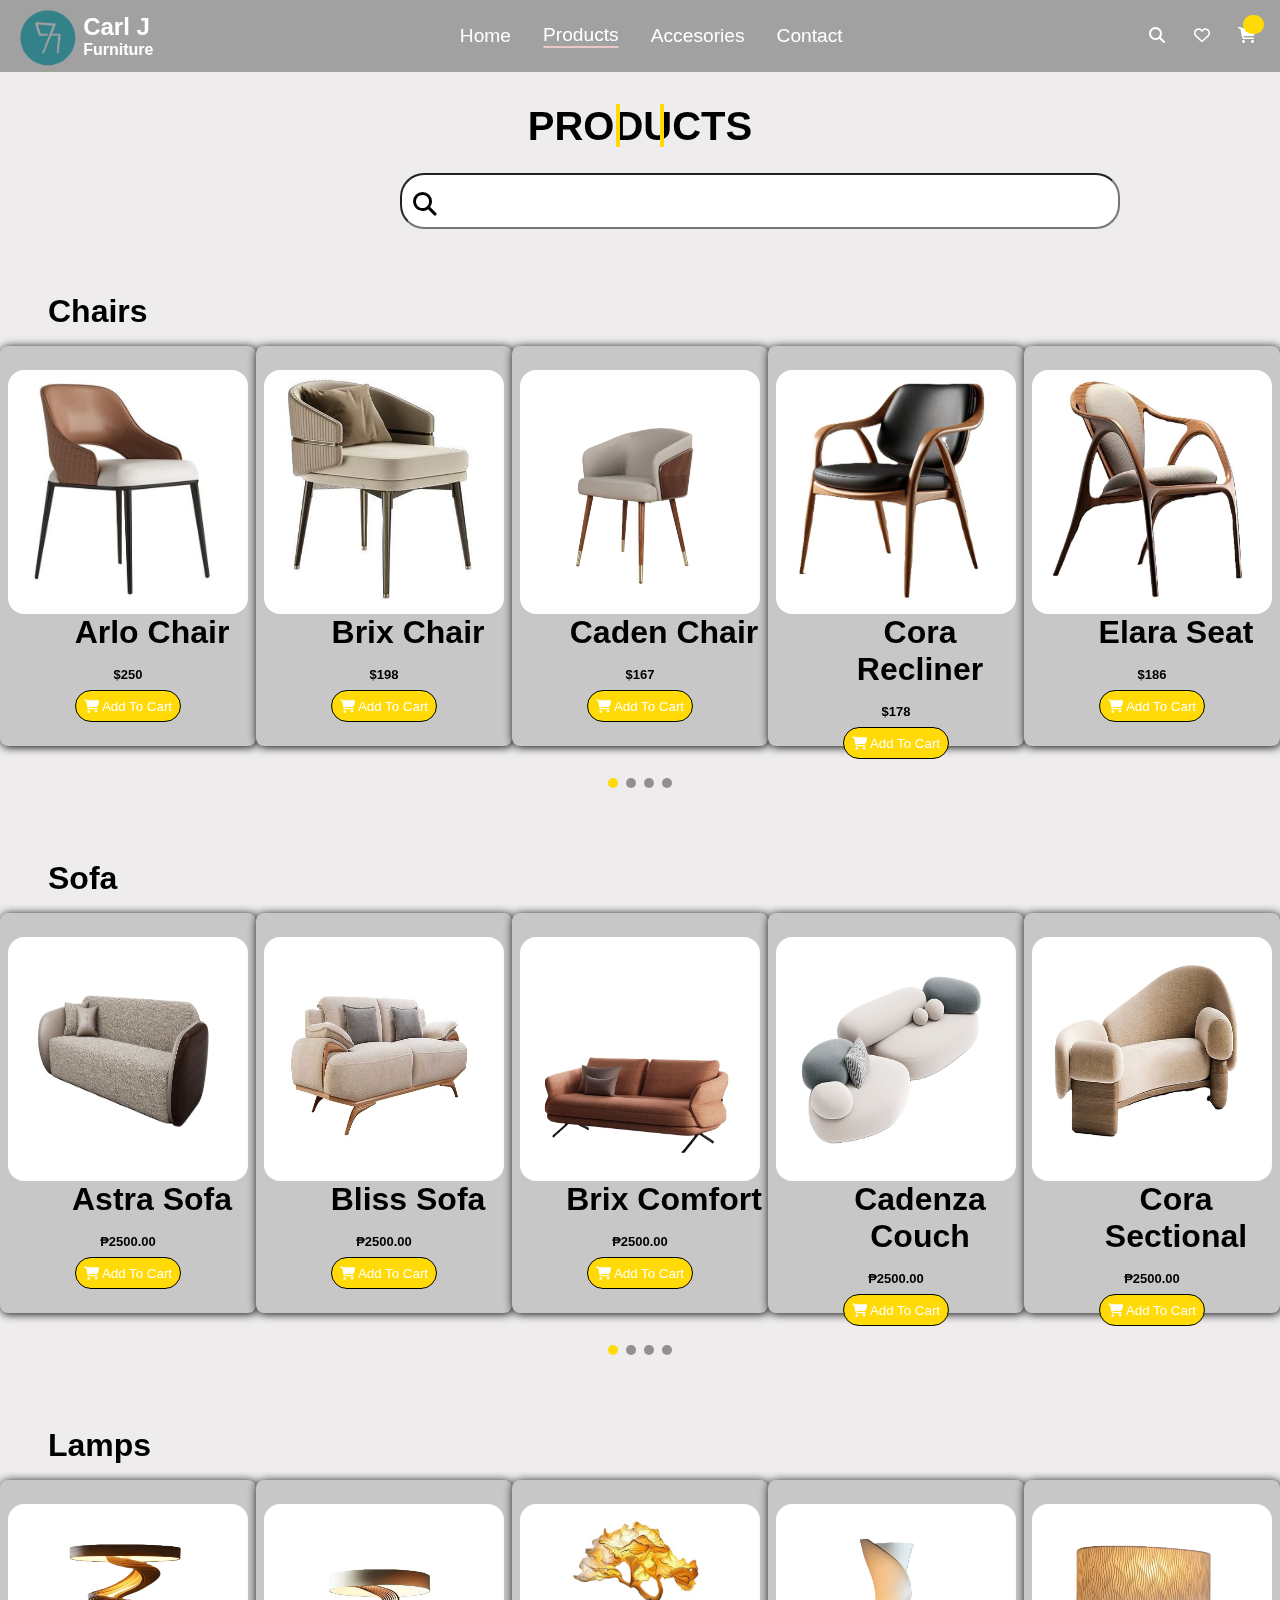
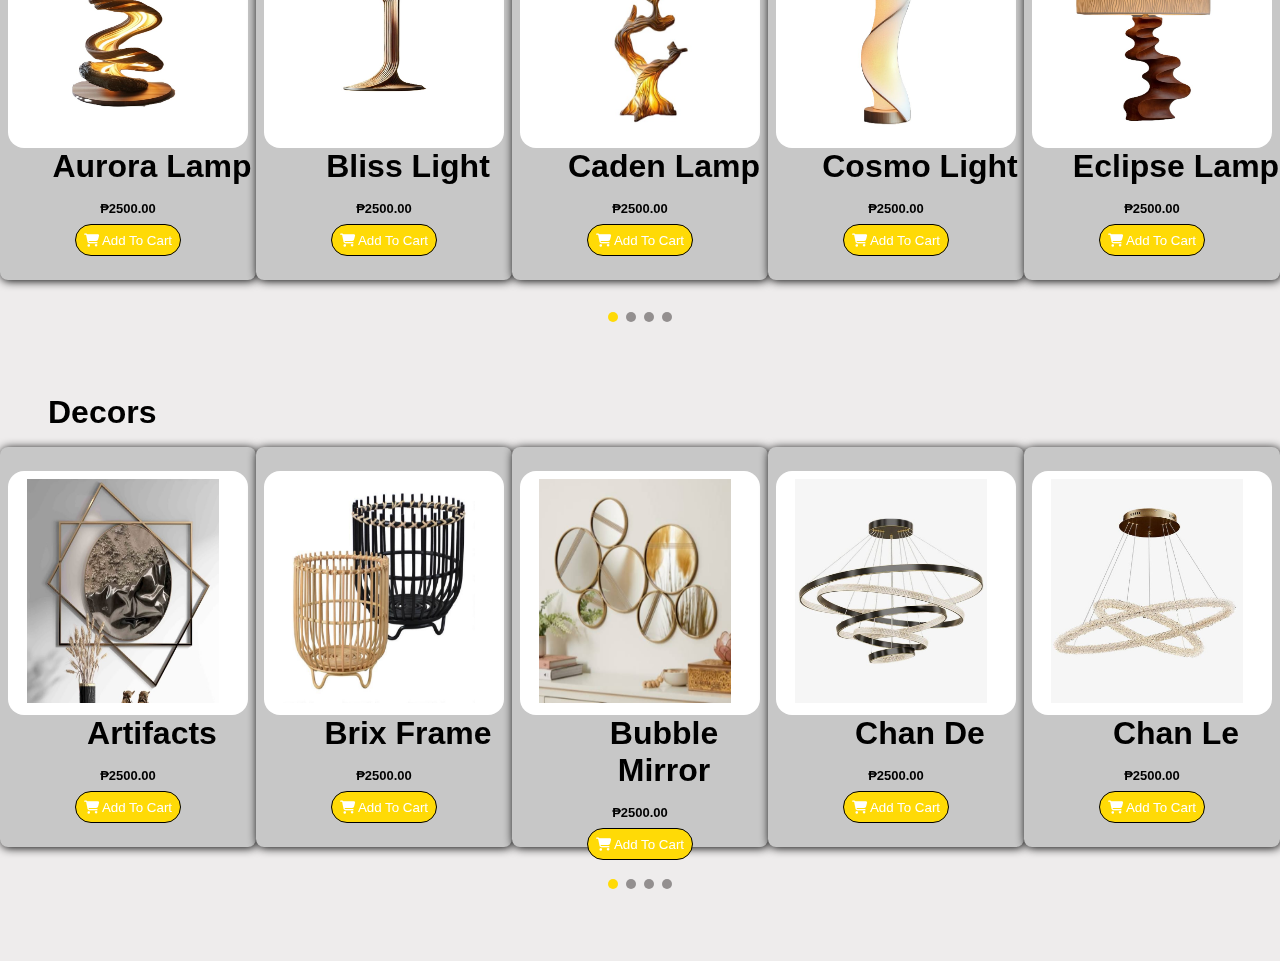
<file: product.html>
<!DOCTYPE html>
<html lang="en">
<head>
    <meta charset="UTF-8">
    <meta name="viewport" content="width=device-width, initial-scale=1.0">
    <link rel="stylesheet" href="design/product.css">
    <link rel="stylesheet" href="https://cdnjs.cloudflare.com/ajax/libs/font-awesome/6.7.2/css/all.min.css" integrity="sha512-Evv84Mr4kqVGRNSgIGL/F/aIDqQb7xQ2vcrdIwxfjThSH8CSR7PBEakCr51Ck+w+/U6swU2Im1vVX0SVk9ABhg==" crossorigin="anonymous" referrerpolicy="no-referrer"/>
    <title>My First HTML CSS and JavaScript Project</title>

</head>
<body>
    <header class="header">
        <div class="logo"> 
            <img src="images/logo.png">
            <h2>Carl J</h2>
            <strong>Furniture</strong>
        </div>
        <div class="text">
            <ul class="lists">
                <li><a href="index.html">Home</a></li>
                <li><a href="product.html">Products<hr></a></li>
                <li><a href="#">Accesories</a></li>
                <li><a href="#">Contact</a></li>
            </ul>
        </div>
        <div class="icons">
            <i class="fa-solid fa-magnifying-glass"></i>
            <i class="fa-regular fa-heart"></i>
            <div class="cart-count"></div>
            <i class="fa-solid fa-cart-shopping" id="cart-icon"></i>

        </div>
    </header>
    <div class="cart">
        <h2 class="cart-title">Your Cart</h2>
        <div class="cart-content">
        </div>
        <div class="total">
            <div class="total-title">Total</div>
            <div class="total-price">$0</div>
        </div>
        <button class="btn-buy">Buy Now</button>
        <i class="fa-solid fa-xmark" id="cart-close"></i>
    </div>


    <section class="product">
        <div class="product-text">
            <h1>PRODUCTS</h1>
        </div>
        <div class="search-product">
            <input type="text" >
            <i class="fa-solid fa-magnifying-glass"></i>
        </div>
            <div class="vertical1"></div>
            <div class="vertical2"></div>
        </div>
    </section>
    <section class="chairs">
        <h1>Chairs</h1>
        <div class="m-chair">
            <div class="main-chair">
                <div class="chair-img">
                    <img src="images/chairs/Arlo Chair.jpg" id="chair">
                </div>
                <div class="chair-text">
                    <h1 class="product-title" id="cOne">Arlo Chair</h1>
                    <h3 class="product-price" id="ctOne">$250</h3>
                    <button class="add-cart"><i class="fa-solid fa-cart-shopping"></i> Add To Cart</button>
                </div>
            </div>
            <div class="main-chair">
                <div class="chair-img">
                    <img src="images/chairs/Brix Chair.jpg" id="chairOne">
                </div>
                <div class="chair-text">
                    <h1 class="product-title" id="cTwo">Brix Chair</h1>
                    <h3 class="product-price" id="ctTwo">$198</h3>
                    <button class="add-cart"><i class="fa-solid fa-cart-shopping add-cart"></i> Add To Cart</button>
                </div>
            </div>
            <div class="main-chair">
                <div class="chair-img">
                    <img src="images/chairs/Caden Chair.jpg" id="chairTwo">
                </div>
                <div class="chair-text">
                    <h1 class="product-title" id="cThree">Caden Chair</h1>
                    <h3 class="product-price" id="ctThree">$167</h3>
                    <button class="add-cart"><i class="fa-solid fa-cart-shopping add-cart"></i> Add To Cart</button>
                </div>
            </div>
            <div class="main-chair">
                <div class="chair-img">
                    <img src="images/chairs/Cora Recliner.jpg" id="chairThree">
                </div>
                <div class="chair-text">
                    <h1 class="product-title" id="cFour">Cora Recliner</h1>
                    <h3 class="product-price" id="ctFour">$178</h3>
                    <button class="add-cart"><i class="fa-solid fa-cart-shopping add-cart"></i> Add To Cart</button>
                </div>
            </div>
            <div class="main-chair">
                <div class="chair-img">
                    <img src="images/chairs/Elara Seat.jpg" id="chairFour">
                </div>
                <div class="chair-text">
                    <h1 class="product-title" id="cFive">Elara Seat</h1>
                    <h3 class="product-price" id="ctFive">$186</h3>
                    <button class="add-cart"><i class="fa-solid fa-cart-shopping add-cart"></i> Add To Cart</button>
                </div>
            </div>
        </div>
        <div class="chairBtn">
            <span class="chairb active"></span>
            <span class="chairb"></span>
            <span class="chairb"></span>
            <span class="chairb"></span>
        </div>
    </section>
    <section class="sofas">
        <h1>Sofa </h1>
        <div class="m-sofa">
            <div class="main-sofa">
                <div class="sofa-img">
                    <img src="images/sofa/Astra Sofa.jpg" id="sofa">
                </div>
                <div class="sofa-text">
                    <h1 class="product-title" id="sofaO">Astra Sofa</h1>
                    <h3 class="product-price">₱2500.00</h3>
                    <button class="add-cart"><i class="fa-solid fa-cart-shopping add-cart"></i> Add To Cart</button>
                </div>
            </div>
            <div class="main-sofa">
                <div class="sofa-img">
                    <img src="images/sofa/Bliss Sofa.jpg" id="sofaOne">
                </div>
                <div class="sofa-text">
                    <h1 class="product-title" id="sofaT">Bliss Sofa</h1>
                    <h3 class="product-price">₱2500.00</h3>
                    <button><i class="fa-solid fa-cart-shopping"></i> Add To Cart</button>
                </div>
            </div>
            <div class="main-sofa">
                <div class="sofa-img">
                    <img src="images/sofa/Brix Comfort.jpg" id="sofaTwo">
                </div>
                <div class="sofa-text">
                    <h1 class="product-title" id="sofaTh">Brix Comfort</h1>
                    <h3>₱2500.00</h3>
                    <button><i class="fa-solid fa-cart-shopping"></i> Add To Cart</button>
                </div>
            </div>
            <div class="main-sofa">
                <div class="sofa-img">
                    <img src="images/sofa/Cadenza Couch.jpg" id="sofaThree">
                </div>
                <div class="sofa-text">
                    <h1 class="product-title" id="sofaF">Cadenza Couch</h1>
                    <h3>₱2500.00</h3>
                    <button><i class="fa-solid fa-cart-shopping"></i> Add To Cart</button>
                </div>
            </div>
            <div class="main-sofa">
                <div class="sofa-img">
                    <img src="images/sofa/Cora Sectional.jpg" id="sofaFour">
                </div>
                <div class="sofa-text">
                    <h1 class="product-title" id="sofaFi">Cora Sectional</h1>
                    <h3>₱2500.00</h3>
                    <button><i class="fa-solid fa-cart-shopping"></i> Add To Cart</button>
                </div>
            </div>
        </div>
        <div class="sofaBtn">
            <span class="sofab active"></span>
            <span class="sofab"></span>
            <span class="sofab"></span>
            <span class="sofab"></span>
        </div>
    </section>
    <section class="lamps">
        <h1>Lamps </h1>
        <div class="m-lamp">
            <div class="main-lamp">
                <div class="lamp-img">
                    <img src="images/lamp/Aurora Lamp.jpg" id="lamp">
                </div>
                <div class="lamp-text">
                    <h1 id="lampO">Aurora Lamp</h1>
                    <h3>₱2500.00</h3>
                    <button><i class="fa-solid fa-cart-shopping"></i> Add To Cart</button>
                </div>
            </div>
            <div class="main-lamp">
                <div class="lamp-img">
                    <img src="images/lamp/Bliss Light.jpg" id="lampOne">
                </div>
                <div class="lamp-text">
                    <h1 id="lampT">Bliss Light</h1>
                    <h3>₱2500.00</h3>
                    <button><i class="fa-solid fa-cart-shopping"></i> Add To Cart</button>
                </div>
            </div>
            <div class="main-lamp">
                <div class="lamp-img">
                    <img src="images/lamp/Caden Lamp.jpg" id="lampTwo">
                </div>
                <div class="lamp-text">
                    <h1 id="lampTh">Caden Lamp</h1>
                    <h3>₱2500.00</h3>
                    <button><i class="fa-solid fa-cart-shopping"></i> Add To Cart</button>
                </div>
            </div>
            <div class="main-lamp">
                <div class="lamp-img">
                    <img src="images/lamp/Cosmo Light.jpg" id="lampThree">
                </div>
                <div class="lamp-text">
                    <h1 id="lampF">Cosmo Light</h1>
                    <h3>₱2500.00</h3>
                    <button><i class="fa-solid fa-cart-shopping"></i> Add To Cart</button>
                </div>
            </div>
            <div class="main-lamp">
                <div class="lamp-img">
                    <img src="images/lamp/Eclipse Lamp.jpg" id="lampFour">
                </div>
                <div class="lamp-text">
                    <h1 id="lampFi">Eclipse Lamp</h1>
                    <h3>₱2500.00</h3>
                    <button><i class="fa-solid fa-cart-shopping"></i> Add To Cart</button>
                </div>
            </div>
        </div>
        <div class="lampBtn">
            <span class="lampb active"></span>
            <span class="lampb"></span>
            <span class="lampb"></span>
            <span class="lampb"></span>
        </div>
    </section>
    <section class="decors">
        <h1>Decors</h1>
        <div class="m-decor">
            <div class="main-decor">
                <div class="decor-img">
                    <img src="images/decor/Artifacts.jpg" id="decor">
                </div>
                <div class="decor-text">
                    <h1 id="decorO">Artifacts</h1>
                    <h3>₱2500.00</h3>
                    <button><i class="fa-solid fa-cart-shopping"></i> Add To Cart</button>
                </div>
            </div>
            <div class="main-decor">
                <div class="decor-img">
                    <img src="images/decor/Brix Frame.jpg" id="decorOne">
                </div>
                <div class="decor-text">
                    <h1 id="decorT">Brix Frame</h1>
                    <h3>₱2500.00</h3>
                    <button><i class="fa-solid fa-cart-shopping"></i> Add To Cart</button>
                </div>
            </div>
            <div class="main-decor">
                <div class="decor-img">
                    <img src="images/decor/Bubble Mirror.jpg" id="decorTwo">
                </div>
                <div class="decor-text">
                    <h1 id="decorTh">Bubble Mirror</h1>
                    <h3>₱2500.00</h3>
                    <button><i class="fa-solid fa-cart-shopping"></i> Add To Cart</button>
                </div>
            </div>
            <div class="main-decor">
                <div class="decor-img">
                    <img src="images/decor/Chan De.jpg" id="decorThree">
                </div>
                <div class="decor-text">
                    <h1 id="decorF">Chan De</h1>
                    <h3>₱2500.00</h3>
                    <button><i class="fa-solid fa-cart-shopping"></i> Add To Cart</button>
                </div>
            </div>
            <div class="main-decor">
                <div class="decor-img">
                    <img src="images/decor/Chan Le.jpg" id="decorFour">
                </div>
                <div class="decor-text">
                    <h1 id="decorFi">Chan Le</h1>
                    <h3>₱2500.00</h3>
                    <button><i class="fa-solid fa-cart-shopping"></i> Add To Cart</button>
                </div>
            </div>
        </div>
        <div class="decorBtn">
            <span class="decorb active"></span>
            <span class="decorb"></span>
            <span class="decorb"></span>
            <span class="decorb"></span>
        </div>
    </section>

    <script src="assets/product.js"></script>
    <script>
        const cartIcon = document.querySelector("#cart-icon");
const cart = document.querySelector(".cart");
const cartClose = document.querySelector("#cart-close");
cartIcon.addEventListener("click", () => cart.classList.add("active"));
cartClose.addEventListener("click", () => cart.classList.remove("active"));

const addCartButtons = document.querySelectorAll(".add-cart");
addCartButtons.forEach(button => {
    button.addEventListener("click", event => {
        const productBox = event.target.closest(".main-chair");
        addToCart(productBox);
        addToCart(productBoxTwo);
    });
});

const cartContent = document.querySelector(".cart-content");
const addToCart = productBox => {
    const productImgSrc = productBox.querySelector("img").src;
    const productTitle = productBox.querySelector(".product-title").textContent;
    const productPrice = productBox.querySelector(".product-price").textContent;

    const cartItems = cartContent.querySelectorAll(".cart-product-title");
    for (let item of cartItems) {
        if (item.textContent === productTitle) {
            alert("Naana Boy.");
            return;
        }
    }

    const cartBox = document.createElement("div");
    cartBox.classList.add("cart-box");
    cartBox.innerHTML = `
            <div class="cart-box">
            <img src="${productImgSrc}" class="cart-image">
            <div class="cart-details">
                <h2 class="cart-product-title">${productTitle}</h2>
                <span class="cart-price">${productPrice}</span>
                <div class="cart-quantity">
                    <button id="decrement">-</button>
                    <span class="number">1</span>
                    <button id="increment">+</button>
                </div>
            </div>
            <i class="fa-solid fa-trash cart-remove"></i>
        `;

        cartContent.appendChild(cartBox);

        cartBox.querySelector(".cart-remove").addEventListener("click", () => {
            cartBox.remove();

            updateCartCount(-1);

            updateTotalPrice();
        });

        cartBox.querySelector(".cart-quantity").addEventListener("click", event => {
            const numberElement = cartBox.querySelector(".number");
            const decrementButton = cartBox.querySelector("#decrement");
            let quantity = numberElement.textContent;

            if (event.target.id === "decrement" && quantity > 1) {
                quantity--;
                if (quantity === 1) {
                    decrementButton.style.color = "#999";
                }
            } else if (event.target.id === "increment") {
                quantity++;
                decrementButton.style.color = "#333";
            }

            numberElement.textContent = quantity;

            updateTotalPrice();
        });

        updateCartCount(1);

        updateTotalPrice();
};

const updateTotalPrice = () => {
    const totalPriceElement = document.querySelector(".total-price");
    const cartBoxes = cartContent.querySelectorAll(".cart-box");
    let total = 0;
    cartBoxes.forEach(cartBox => {
        const priceElement = cartBox.querySelector(".cart-price");
        const quantityElement = cartBox.querySelector(".number");
        const price = priceElement.textContent.replace("$",(""));
        const quantity = quantityElement.textContent; 

        total += price  * quantity / 2;
        
    });
    
    totalPriceElement.textContent = `$${total}`;
};

let cartItemCount = 0;
const updateCartCount = change => {
    const cartItemCountBadge = document.querySelector(".cart-count");
    cartItemCount += change;
    if (cartItemCount > 0) {
        cartItemCountBadge.style.visibility = "visible";
        cartItemCountBadge.textContent = cartItemCount;
    } else {
        cartItemCountBadge.style.visibility = "hidden";
        cartItemCountBadge.textContent = "";
    }
}

const buyButton = document.querySelector(".btn-buy");
buyButton.addEventListener("click", () => {
    const cartBoxes = cartContent.querySelectorAll(".cart-box");
    if (cartBoxes.length === 0) {
        alert("Walay Sulod Imong Cart Mego!!");
        return;
    }


    cartBoxes.forEach(cartBox => cartBox.remove());
    alert("Salamat Mego!");

    cartItemCount = 0;
    updateCartCount(0);

    updateTotalPrice();
})
    </script>
</body>
</html>
</file>
<file: design/product.css>
* {
    padding: 0;
    margin: 0;
    box-sizing: border-box;
    scroll-behavior: smooth;
    font-family: 'Gill Sans', 'Gill Sans MT', Calibri, 'Trebuchet MS', sans-serif;
}

body {
    background-color: rgb(238, 236, 236);
}

.header {
    background-color: rgba(37, 37, 37, 0.377);
    display: flex;
    justify-content: space-between;
    align-items: center;
    position: relative;
    height: 4.5rem;
}

li a hr {
    border: 1.5px solid hsl(0, 44%, 85%);
    border-radius: 5px;
}


.logo img {  
    mix-blend-mode: multiply;
    position: absolute;
    top: 0.5rem;
    left: 1rem;
    width: 4rem;
}

.logo h2, strong {
    padding-left: 5.2rem;
    color: white;
}

.text ul {
    display: flex;
    justify-content: center;
    align-items: center;
    gap: 2rem;
}

.text li {
    list-style-type: none;
    text-decoration: none;
}

.text a {
    color: white;
    text-decoration: none;
    font-size: 1.2rem;
}

.text li a:hover {
    color: rgb(199, 228, 255);
}

.icons {
    position: relative;
}

.icons i {
    padding-right: 1.5rem;
    color: white;
    cursor: pointer;
}

.cart-count {
    position: absolute;
    background: #ffda06;
    border-radius: 4rem;
    text-align: center;
    color: white;
    font-weight: 500;
    width: 1.3rem;
    height: 1.2rem;
    right: 1rem;
    bottom: .7rem;
}

.chair {
    margin-left: 2rem;
    margin-bottom: 2rem;
}

.cart {
    position: fixed;
    top: 0;
    right: -100%;
    width: 360px;
    height: 100%;
    background-color: white;
    box-shadow: -2px 0 10px black;
    padding: 65px 20px 40px;
    z-index: 100;
    overflow: auto;
    transition: 0.5s;
}

.cart.active {
    right: 0;
}

.cart-title {
    text-align: center;
    font-size: 30px;
}

.cart-box {
    display: flex;
    align-items: center;
    margin-top: 20px;
}

.cart-box img {
    width: 100px;
    height: 100px;
    border-radius: 6px;
    object-fit: cover;
    margin-right: 20px;
}

.cart-details {
    display: grid;
    gap: 8px;
    margin-right: auto;
}

.cart-product-title {
    font-size: 16px;
    line-height: 1;
}

.cart-price {
    font-weight: 500;
}

.cart-quantity {
    display: flex;
    width: 100px;
    border: 1px solid lightgray;
    border-radius: 6px;
}

.cart-quantity button {
    background: transparent;
    width: 30px;
    border: none;
    font-size: 20px;
    cursor: pointer;
}

.cart-quantity #decrement {
    color: lightgray;
}

.cart-quantity .number {
    display: flex;
    justify-content: center;
    align-items: center;
    width: 40px;
    border-left: 1px solid lightgray;
    border-right: 1px solid lightgray;
    cursor: default;
}

.cart-remove {
    font-size: 25px;
    margin-left: 4.5rem;
    cursor: pointer;
}

.total {
    display: flex;
    justify-content: flex-end;
    align-items: center;
    border-top: 1px solid gray;
    margin-top: 20px;
    font-size: 18px;
}

.total-price {
    margin-left: 10px;
    font-weight: 600;
}

.btn-buy {
    display: block;
    padding: 10px 30px;
    background: #ffda06;
    border: none;
    border-radius: 6px;
    font-size: 16px;
    color: white;
    margin: 20px auto 0;
    cursor: pointer;
}

#cart-close {
    position: absolute;
    top: 20px;
    right: 15px;
    font-size: 35px;
    cursor: pointer;
}


.product {
    position: relative;
}

.product-text h1 {
    margin-top: 2rem;
    text-align: center;
    font-size: 2.5rem;
    margin-bottom: 1.5rem;
}

.vertical1 {
    border-left: 4px solid rgb(255, 218, 6);
    height: 2.7rem;
    position: absolute;
    top: 0;
    left: 38.5rem;
}

.vertical2 {
    border-left: 4px solid rgb(255, 218, 6);
    height: 2.7rem;
    position: absolute;
    top: 0;
    right: 38.5rem;
}

.product-list {
    margin-bottom: 3rem;
}

.product-list ul {
    display: flex;
    justify-content: center;
    align-items: center;
    gap: 2.5rem;
    list-style: none;
}

.product-list li a {
    text-decoration: none;
    color: black;
}

.product-list a:hover {
    border-bottom: 4px solid rgb(255, 218, 6);
    color: #ffda06;
}

.search-product input {
    position: relative;
    padding: 0 3rem;
    font-size: x-large;
    margin-left: 25rem;
    border-radius: 1.5rem;
    margin-bottom: 4rem;
    height: 3.5rem;
    width: 45rem;
}

.search-product i {
    position: absolute;
    font-size: 1.5rem;
    top: 5.5rem;
    left: 25.8rem;
}

.chairs h1,
.sofas h1,
.lamps h1,
.decors h1 {
    margin-left: 3rem;
    margin-bottom: 1rem;
}

.m-chair,
.m-sofa,
.m-lamp,
.m-decor {
    display: flex;
    justify-content: space-evenly;
    align-items: center;
    margin-bottom: 2rem;
}

.main-chair, 
.main-sofa,
.main-lamp,
.main-decor {
    background-color: #c7c7c7;
    box-shadow: 1px 1px 10px black;
    width: 17rem;
    height: 25rem;
    display: flex;
    border-radius: 0.5rem;
    flex-direction: column;
    align-items: center;
}

.chair-img, 
.sofa-img,
.lamp-img,
.decor-img {
    margin-top: 1.5rem;
    background-color: white;
    border-radius: 1rem;
    width: 15rem;
}

.chair-img img,
.sofa-img img,
.lamp-img img,
.decor-img img {
    mix-blend-mode: multiply;
    margin: 0.5rem 1.2rem;
    width: 12rem;
    height: 14rem;
}

.chair-text, 
.sofa-text,
.lamp-text,
.decor-text  {
    text-align: center;
}

.chair-text h3, 
.sofa-text h3,
.lamp-text h3,
.decor-text h3 {
    font-size: 13px;
}

.chair-text button, 
.sofa-text button,
.lamp-text button,
.decor-text button {
    margin-top: 0.5rem;
    height: 2rem;
    padding: 0.5rem;
    border-radius: 1rem;
    text-align: center;
    background: #ffda06;
    border: 0.2px solid black;
    color: white;
}

.chair-text button:hover, 
.sofa-text button:hover,
.lamp-text button:hover,
.decor-text button:hover {
    background: #969696;
    cursor: pointer;
}

.chairBtn, .sofaBtn, .lampBtn, .decorBtn {
    display: flex;
    justify-content: center;
    align-items: center;
    gap: 0.5rem;
    margin-top: 15px;
    margin-bottom: 4.5rem;
}

.chairb, .sofab, .lampb, .decorb {
    display: block;
    background-color: #938f8f;
    border-radius: 1rem;
    width: 10px;
    height: 10px;
    cursor: pointer;
}

.chairb.active, 
.sofab.active, 
.lampb.active, 
.decorb.active {
    background-color: #ffda06;
}
</file>
